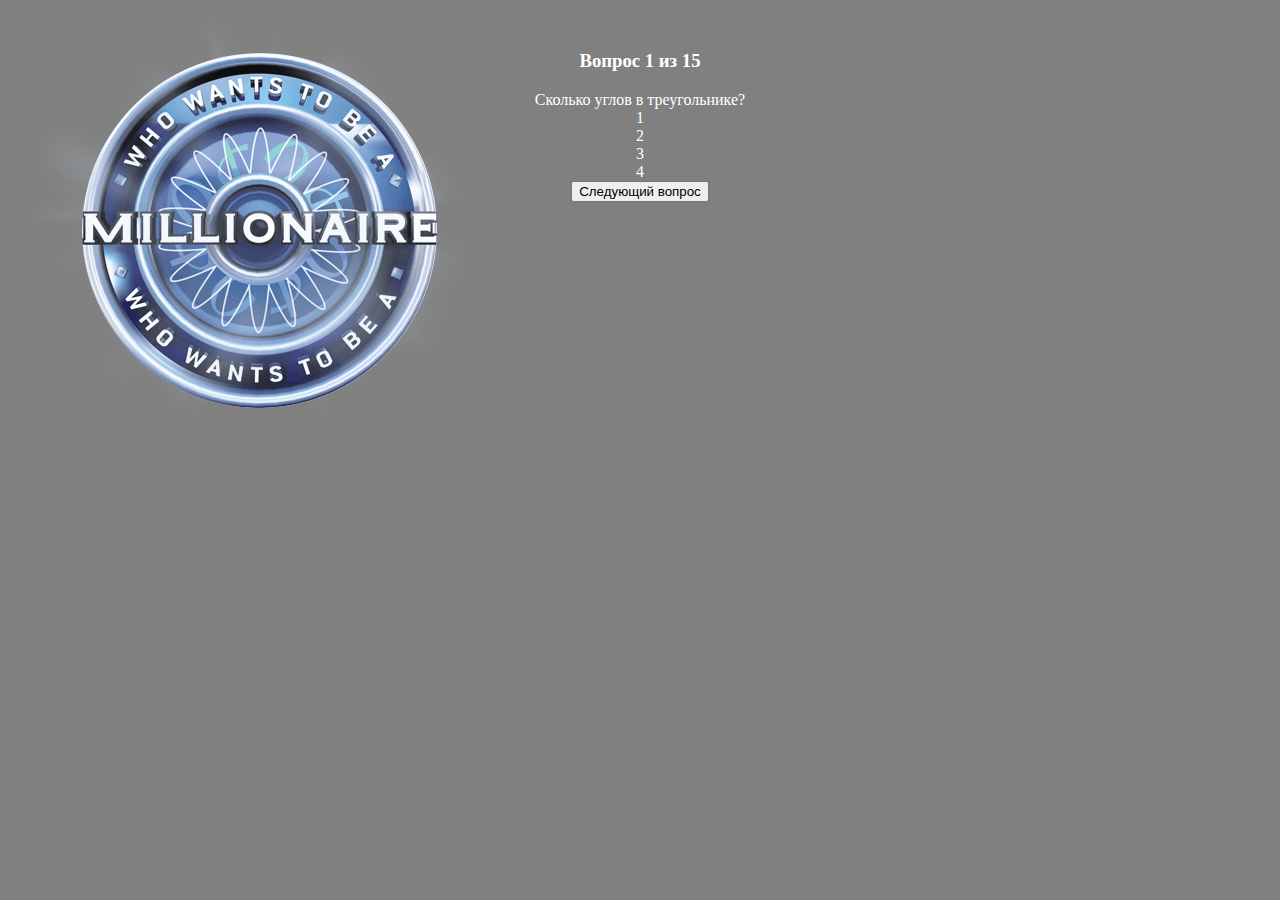
<file: Millionaire/index.html>
<!DOCTYPE html>
<html>
 <head>
 <title>Кто хочет стать миллионером</title>
 <link rel="stylesheet" type="text/css" href="CSS.css">
 <meta charset="utf-8" />
 </head>
 <body>
  
   <div>
      <div class="content">
      </p>
      </div>
   </div>

   <div class="question-container">
      <div class= "question-number">
         <h3>Вопрос
            <span id="number-of-question"></span> из <!--номер текущего вопроса -->
            <span id="number-of-all-questions"></span> <!--все вопросы -->
         </h3>
      </div>
      <div id="question"></div> <!--вопрос -->
      <div class="options">
         <div data-id="0" class="option option1"></div>
         <div data-id="1" class="option option2"></div>
         <div data-id="2" class="option option3"></div>
         <div data-id="3" class="option option4"></div> 
      </div>
      <div class="button">
         <button id="btn-next">Следующий вопрос</button>
      </div>
      
   </div>


<script  src="app.js"> 
</script>
 </body>
</html>
<!-- <link rel="stylesheet" type="text/css" href="CSS.css"> -->
</file>
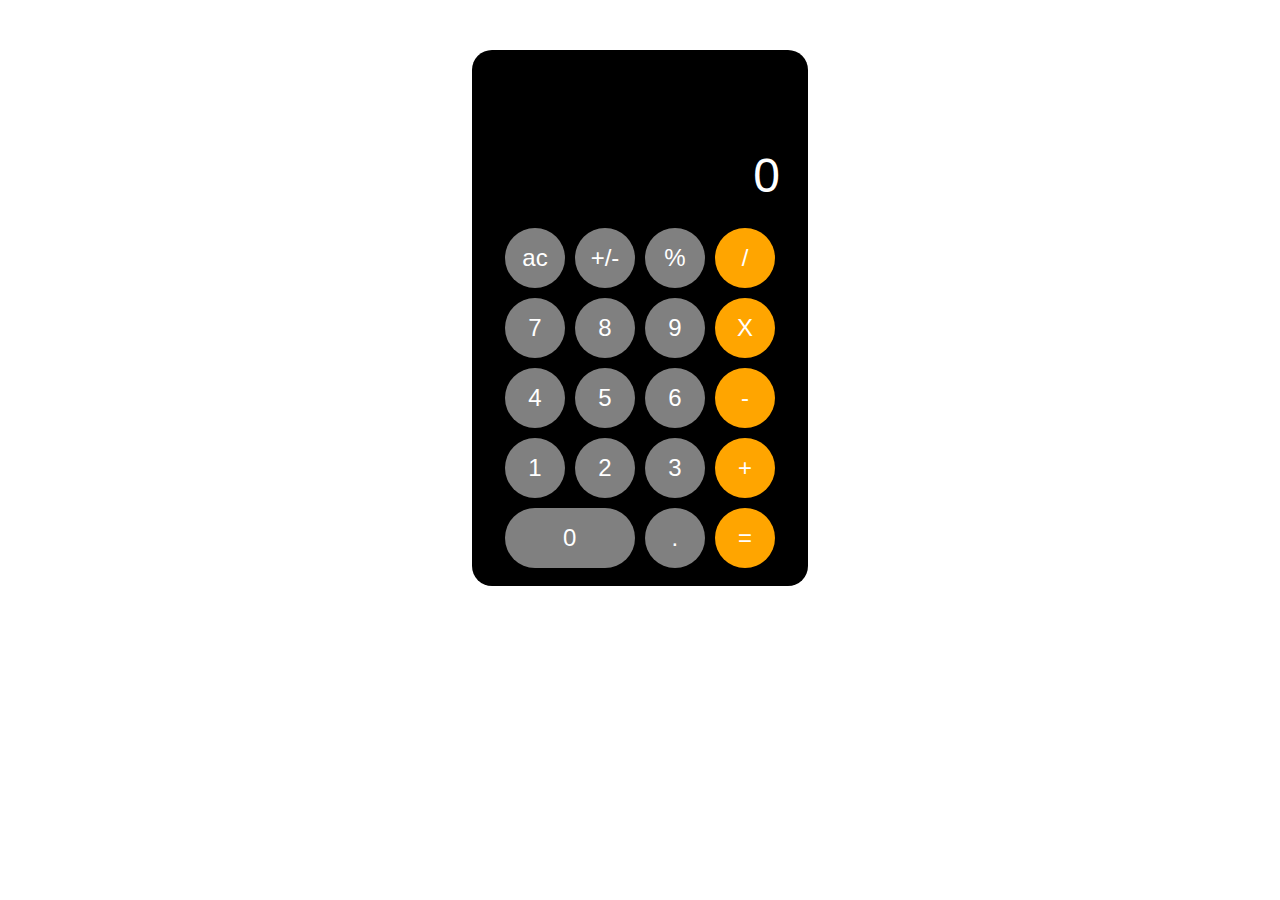
<file: Сalculator/index.html>
<!DOCTYPE html>
<html>
 <head>
 <title>Калькулятор</title>
 <link rel="stylesheet" type="text/css" href="CSS.css">
 <meta charset="utf-8" />
 </head>
 <body>
  
   <div class="calc">
      <div class="calc-screen">
         <p>0</p>
      </div>
      <div class="buttons">
         <div class="btn ac bg-grey">ac</div>
         <div class="btn plus-minus bg-grey">+/-</div>
         <div class="btn percent bg-grey">%</div>
         <div class="btn division bg-orange">/</div>

         <div class="btn seven">7</div>
         <div class="btn eight">8</div>
         <div class="btn nine">9</div>
         <div class="btn multiply bg-orange">X</div>

         <div class="btn four">4</div>
         <div class="btn five">5</div>
         <div class="btn six">6</div>
         <div class="btn minus bg-orange">-</div>

         <div class="btn one">1</div>
         <div class="btn two">2</div>
         <div class="btn three">3</div>
         <div class="btn plus bg-orange">+</div>

         <div class="btn zero">0</div>
         <div class="btn dot">.</div>
         <div class="btn equal bg-orange">=</div>
         
      </div>
   </div>


<script  src="app.js"> 
</script>
 </body>
</html>
<!-- <link rel="stylesheet" type="text/css" href="CSS.css"> -->
</file>
<file: Millionaire/CSS.css>
body{
	text-align: center;
	align-items: left;
	margin: 50px;
	background-color: grey;
	background-image: url(logo.png);
	background-repeat: no-repeat;
	color: white
}
</file>
<file: Сalculator/CSS.css>
.calc {
	margin: 50px auto;
	width: 300px;
	height: 500px;
	border-radius: 20px;
	background: #000;
	color: white;
	font-family: Arial;
	padding: 18px;
	
}
.calc-screen{
	
	height: 125px;
	padding: 10px;
	display: flex;
	flex-direction: row;
	align-items: flex-end;/*опустить вниз*/
	justify-content: flex-end;/*прижать вправо*/
  }
  
  p {
	font-size: 3rem;
	margin:0;
}
.buttons {
	padding: 15px;
	display:flex;
	flex-direction:row;
	flex-wrap: wrap;
	justify-content: space-between;
	row-gap:10px;
	
}
.btn {
	width: 60px;
	height: 60px;
	background: grey;
	border-radius: 50%;
	text-align: center;
	line-height: 60px;
	font-size: 1.5rem;
	
	user-select:none;

}
.btn.zero{
	border-radius: 34px;
	width: 48%;
}

.btn.bg-grey {
	background:  grey;
}
.btn.bg-orange {
	background:  orange;
}
</file>
